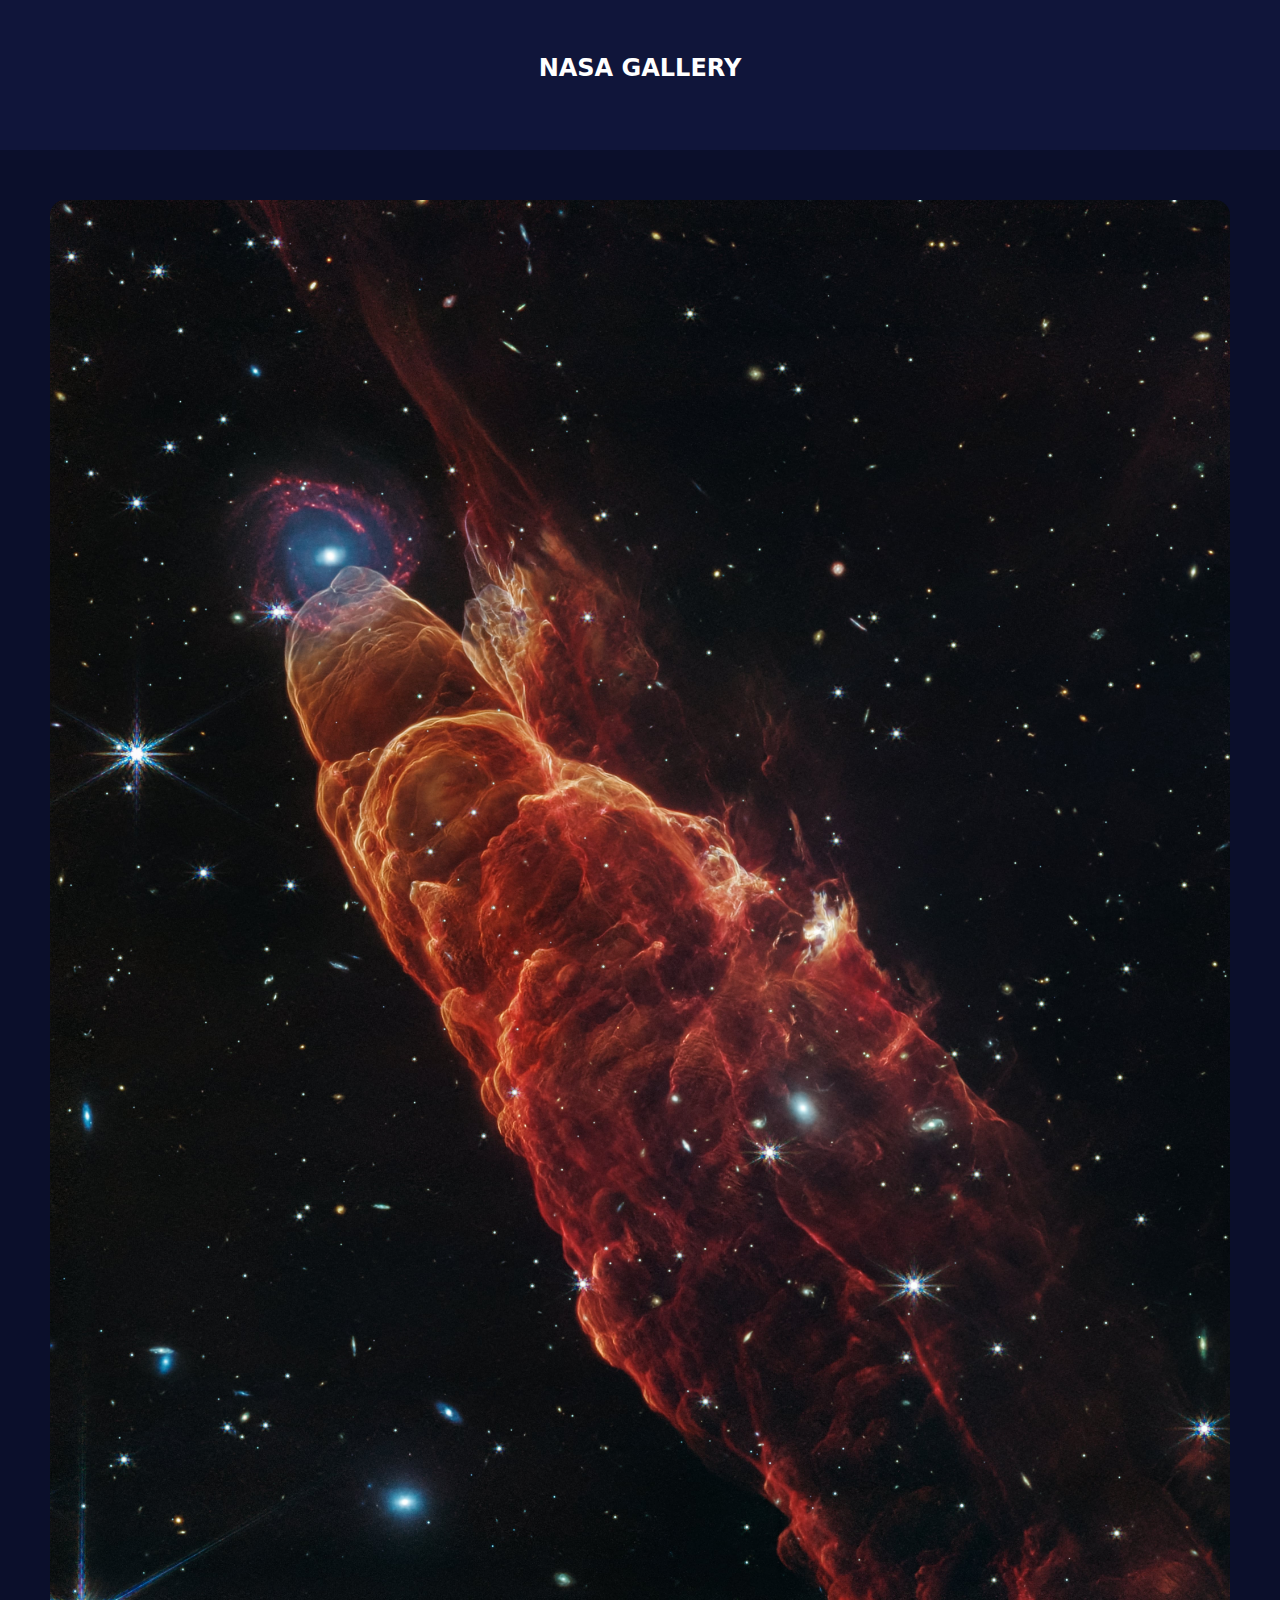
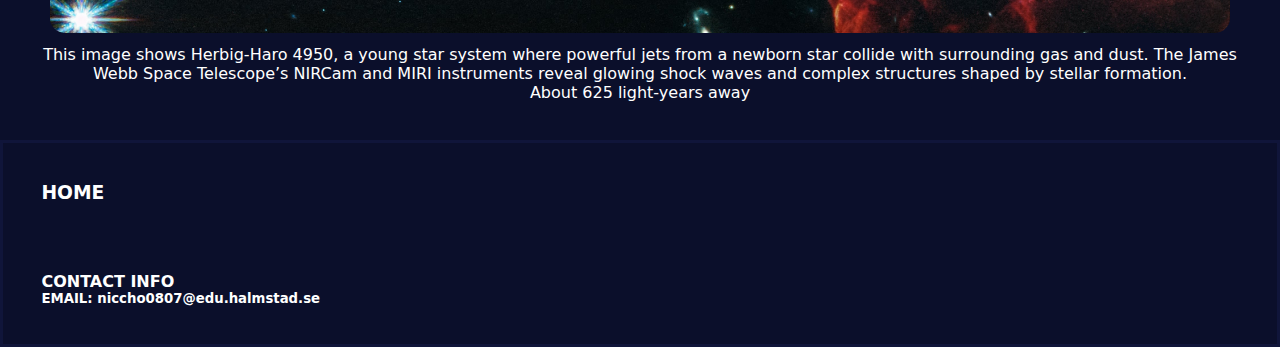
<file: halvkurs/herbig.html>
<!DOCTYPE html>
<html lang="en">
<head>
    <meta charset="UTF-8">
    <meta name="viewport" content="width=device-width, initial-scale=1.0">
    <title>SAGITTARIUS B2</title>
    <link rel="stylesheet" href="style.css">
</head>
<body class="sagi">
    <header>
        <h2>NASA GALLERY</h2>
    </header>
    <main class="sagiMain">
        <div class = "imgBox"><img src="Herbig-haro.jpg" alt=""></div>
        <div><p>This image shows Herbig-Haro 4950, a young star system where powerful jets from a newborn star collide with surrounding gas and dust. The James Webb Space Telescope’s NIRCam and MIRI instruments reveal glowing shock waves and complex structures shaped by stellar formation.</p></div>
        <p>About 625 light-years away</p>
    </main>
    <footer>
        <nav>
            <a href="index.html"><h3>HOME</h3></a>
        </nav>

        <div>
            <h4>CONTACT INFO
                <div><h5>EMAIL: niccho0807@edu.halmstad.se</h5></div>
                <div><h5></h5></div>
            </h4>
    </footer>


</body>
</html>
</file>
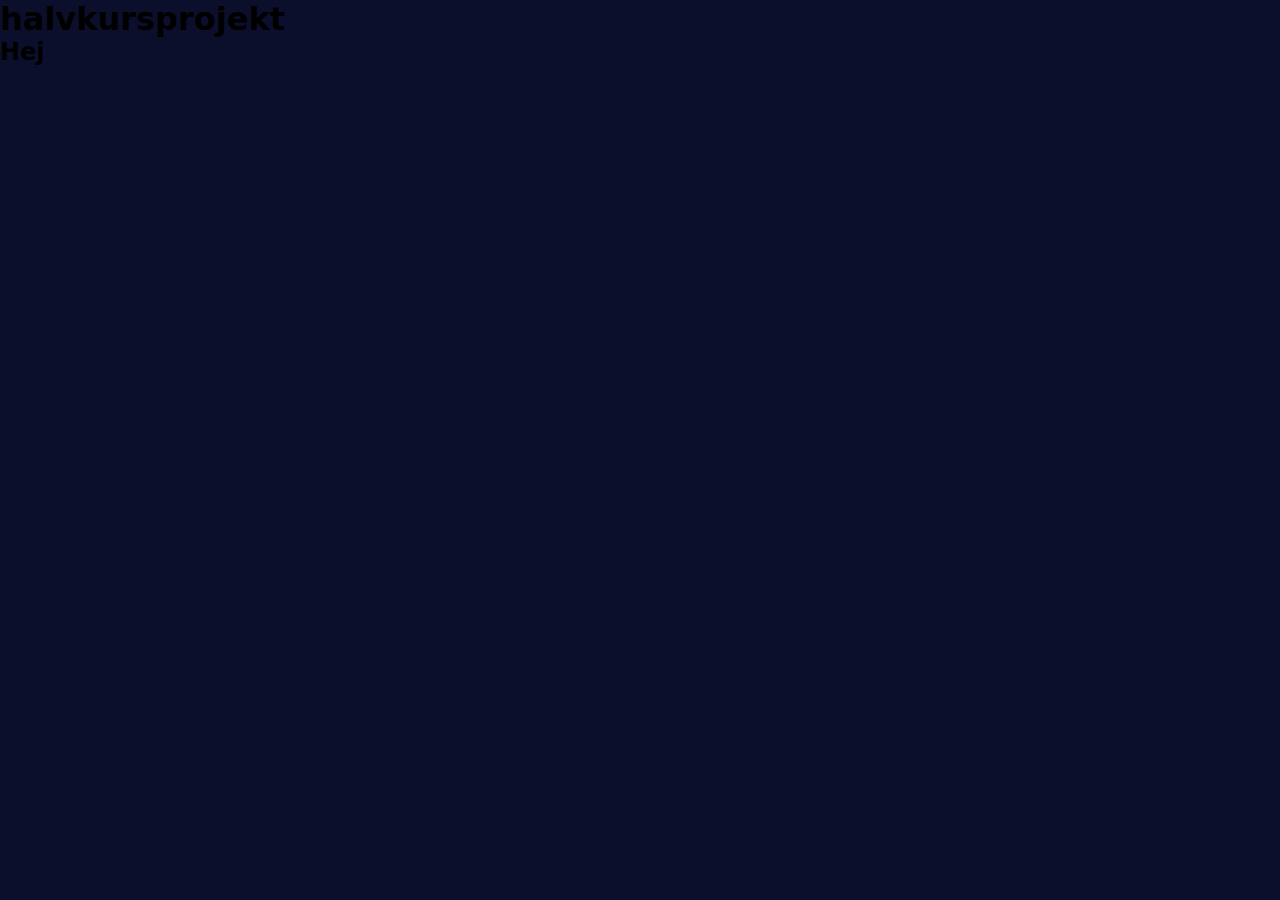
<file: halvkurs/index-CZC4387B4D.html>
<!DOCTYPE html>
<html lang="en">
<head>
    <meta charset="UTF-8">
    <meta name="viewport" content="width=device-width, initial-scale=1.0">
    <title>Halvkursprojekt</title>
    <link rel="stylesheet" href="style.css">
</head>
<body>
    <h1>halvkursprojekt</h1>
    <h2>Hej</h2>
</body>
</html>
</file>
<file: halvkurs/style.css>
*{
    text-decoration: none;
    font-family: system-ui;

    scroll-behavior: smooth;
    margin: 0;
    padding: 0;

 }
:root{

    --bg:#0b0f2b;

}

body{
    background-color: var(--bg);
}

header, main, footer, nav{

border: 1px#0b0f2b;
padding: 3%;
min-height: 10vh;
background-color: var(--bg);
    color: rgb(255, 255, 255);
}

a{
        color: rgb(255, 255, 255);
}


header h2{
    padding: 2%;
}

.sagiMain div{
    text-align: center;
}
.index nav{

    display: grid;
    gap: 30px;
}

.sagi nav{
    padding: 0;
}
header{

    text-align: center;
      background: #10153a;
      padding: 30px;
}



.card, .imgBox{

    padding: 1%;
    border-radius: 15px;
   
}
.imgBox{
    aspect-ratio: 1/1;
}

.card{
    text-align: center;
    background: #121638;
     color: white;
     text-decoration: none;
    display: block;
}

img{
width: 100%;  /* Inställning som gäller alla bilder */
border-radius: 15px;
transition: all 1s;
}

.imgBox img:hover{
    border-radius: 50px;
}


.imgBox img{
    /* Inställningar som gäller alla bilder som ligger i en låda som tillhör klassen imgBox */
    height: 100%;
    object-fit: cover;
}

@media(min-width:600px){

  nav{
       grid-template-columns: 1fr 1fr;
        place-items: center;

    }

    .indexMain{
        
            display: grid;
            grid-template-columns: 1fr 1fr 1fr 1fr;
            gap: 20px;

    }

  
    
}



footer{
    border: 3px solid#10153a;
}

.sagiMain{
    min-height: 60vh;
    place-items: center;
}

.sagiMain div{

    display: grid;
}
</file>
